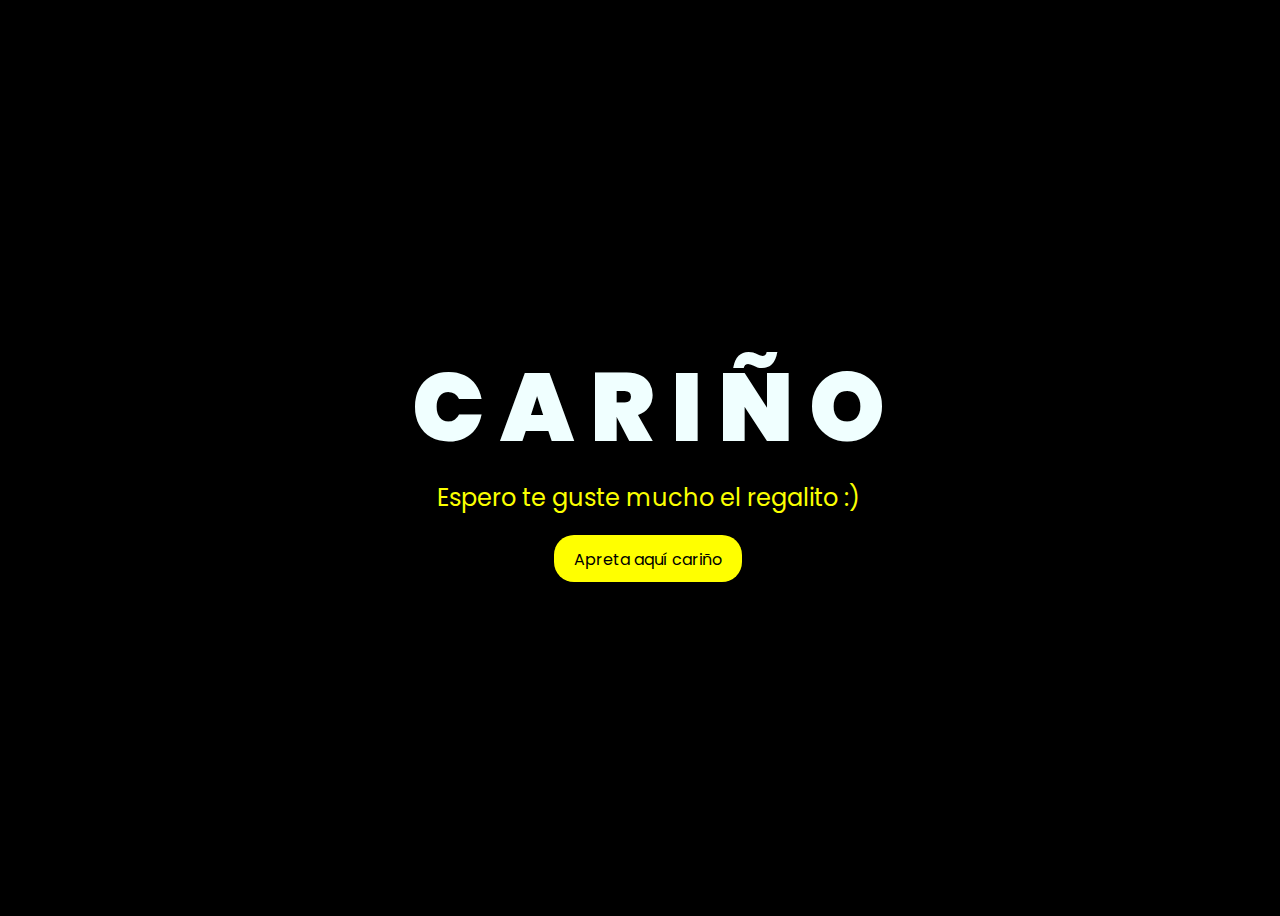
<file: index.html>
<!DOCTYPE html>
<html lang="en">
<head>
    <meta charset="UTF-8">
    <meta http-equiv="X-UA-Compatible" content="IE=edge">
    <meta name="viewport" content="width=device-width, initial-scale=1.0">
    <link rel="stylesheet" href="css/style.css">
    <link rel="icon" href="img/flowers.png" type="image/x-icon">
    <title>FLORES</title>
</head>
<body>
    <div class="greetings">

        <span>C</span>
        <span>A</span>
        <span>R</span>
        <span>I</span>
        <span>Ñ</span>
        <span>O</span>
    </div>
    <div class="greetings">
        <span></span>
        <span></span>
        <span></span>
        <span></span>
        <span></span>
        <span></span>
    </div>
    <div class="description">
        <span>Espero te guste mucho el regalito :) </span>
    </div>
    <div class="button">
        <button>
            <a href="index2.html">Apreta aquí cariño</a>
        </button>
        
    </div>
</body>
</html>
</file>
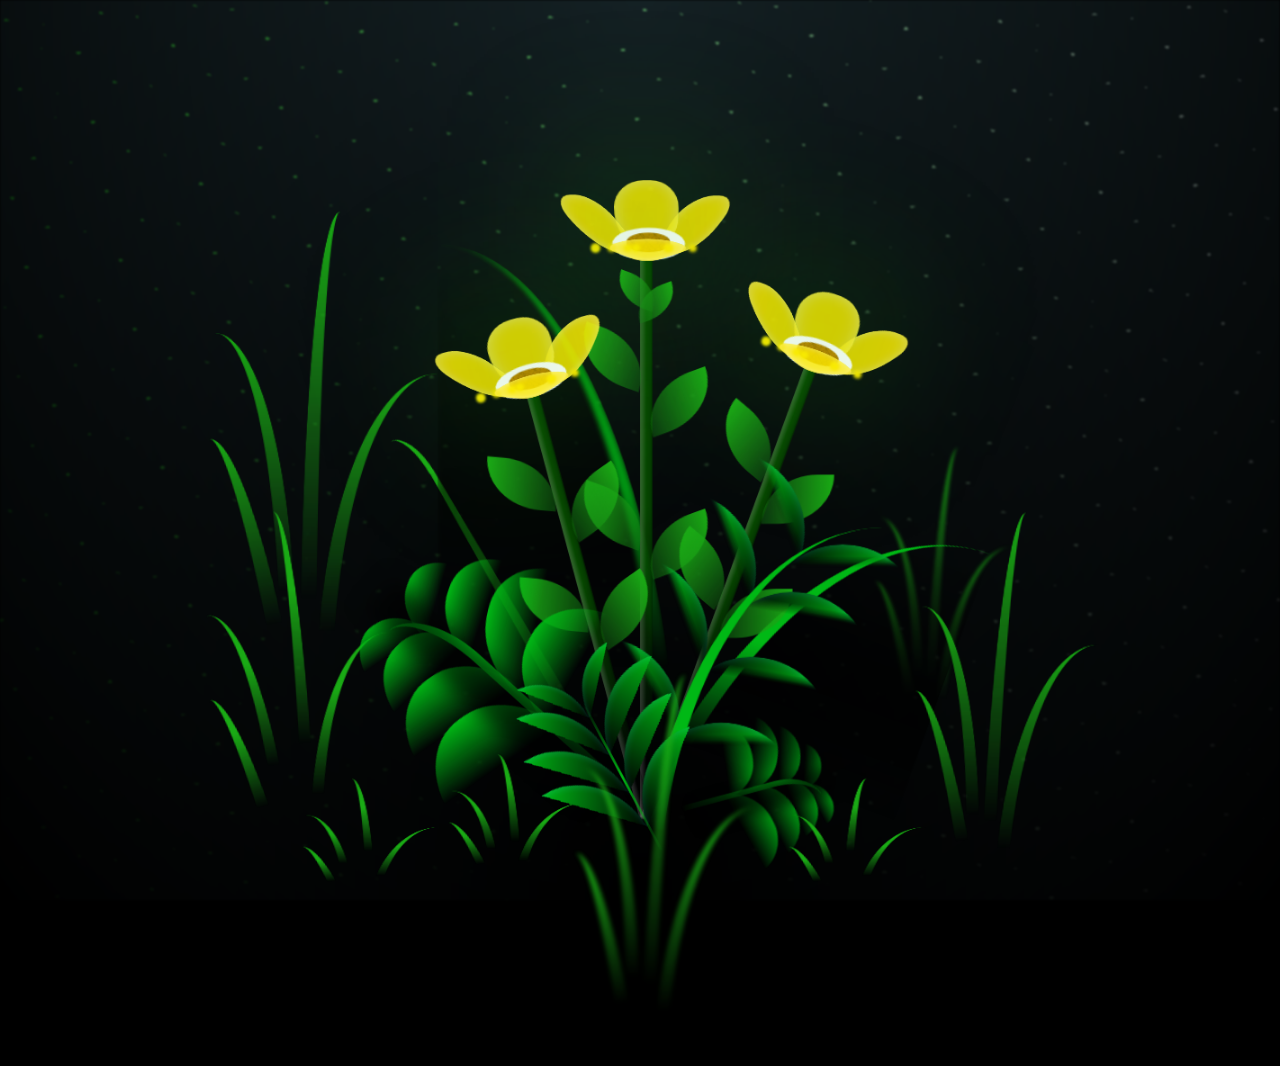
<file: FLORES.html>
<!DOCTYPE html>
<html lang="en">
<head>
    <meta charset="UTF-8">
    <meta http-equiv="X-UA-Compatible" content="IE=edge">
    <meta name="viewport" content="width=device-width, initial-scale=1.0">
    <link rel="stylesheet" href="css/main.css">
    <link rel="icon" href="img/flowers.png" type="image/x-icon">
    <title>FLORES</title>
</head>

<body class="container">

    <div class="night"></div>
    <div class="flowers">
      <div class="flower flower--1">
        <div class="flower__leafs flower__leafs--1">
          <div class="flower__leaf flower__leaf--1"></div>
          <div class="flower__leaf flower__leaf--2"></div>
          <div class="flower__leaf flower__leaf--3"></div>
          <div class="flower__leaf flower__leaf--4"></div>
          <div class="flower__white-circle"></div>
  
          <div class="flower__light flower__light--1"></div>
          <div class="flower__light flower__light--2"></div>
          <div class="flower__light flower__light--3"></div>
          <div class="flower__light flower__light--4"></div>
          <div class="flower__light flower__light--5"></div>
          <div class="flower__light flower__light--6"></div>
          <div class="flower__light flower__light--7"></div>
          <div class="flower__light flower__light--8"></div>
  
        </div>
        <div class="flower__line">
          <div class="flower__line__leaf flower__line__leaf--1"></div>
          <div class="flower__line__leaf flower__line__leaf--2"></div>
          <div class="flower__line__leaf flower__line__leaf--3"></div>
          <div class="flower__line__leaf flower__line__leaf--4"></div>
          <div class="flower__line__leaf flower__line__leaf--5"></div>
          <div class="flower__line__leaf flower__line__leaf--6"></div>
        </div>
      </div>
  
      <div class="flower flower--2">
        <div class="flower__leafs flower__leafs--2">
          <div class="flower__leaf flower__leaf--1"></div>
          <div class="flower__leaf flower__leaf--2"></div>
          <div class="flower__leaf flower__leaf--3"></div>
          <div class="flower__leaf flower__leaf--4"></div>
          <div class="flower__white-circle"></div>
  
          <div class="flower__light flower__light--1"></div>
          <div class="flower__light flower__light--2"></div>
          <div class="flower__light flower__light--3"></div>
          <div class="flower__light flower__light--4"></div>
          <div class="flower__light flower__light--5"></div>
          <div class="flower__light flower__light--6"></div>
          <div class="flower__light flower__light--7"></div>
          <div class="flower__light flower__light--8"></div>
  
        </div>
        <div class="flower__line">
          <div class="flower__line__leaf flower__line__leaf--1"></div>
          <div class="flower__line__leaf flower__line__leaf--2"></div>
          <div class="flower__line__leaf flower__line__leaf--3"></div>
          <div class="flower__line__leaf flower__line__leaf--4"></div>
        </div>
      </div>
  
      <div class="flower flower--3">
        <div class="flower__leafs flower__leafs--3">
          <div class="flower__leaf flower__leaf--1"></div>
          <div class="flower__leaf flower__leaf--2"></div>
          <div class="flower__leaf flower__leaf--3"></div>
          <div class="flower__leaf flower__leaf--4"></div>
          <div class="flower__white-circle"></div>
  
          <div class="flower__light flower__light--1"></div>
          <div class="flower__light flower__light--2"></div>
          <div class="flower__light flower__light--3"></div>
          <div class="flower__light flower__light--4"></div>
          <div class="flower__light flower__light--5"></div>
          <div class="flower__light flower__light--6"></div>
          <div class="flower__light flower__light--7"></div>
          <div class="flower__light flower__light--8"></div>
  
        </div>
        <div class="flower__line">
          <div class="flower__line__leaf flower__line__leaf--1"></div>
          <div class="flower__line__leaf flower__line__leaf--2"></div>
          <div class="flower__line__leaf flower__line__leaf--3"></div>
          <div class="flower__line__leaf flower__line__leaf--4"></div>
        </div>
      </div>
  
      <div class="grow-ans" style="--d:1.2s">
        <div class="flower__g-long">
          <div class="flower__g-long__top"></div>
          <div class="flower__g-long__bottom"></div>
        </div>
      </div>
  
      <div class="growing-grass">
        <div class="flower__grass flower__grass--1">
          <div class="flower__grass--top"></div>
          <div class="flower__grass--bottom"></div>
          <div class="flower__grass__leaf flower__grass__leaf--1"></div>
          <div class="flower__grass__leaf flower__grass__leaf--2"></div>
          <div class="flower__grass__leaf flower__grass__leaf--3"></div>
          <div class="flower__grass__leaf flower__grass__leaf--4"></div>
          <div class="flower__grass__leaf flower__grass__leaf--5"></div>
          <div class="flower__grass__leaf flower__grass__leaf--6"></div>
          <div class="flower__grass__leaf flower__grass__leaf--7"></div>
          <div class="flower__grass__leaf flower__grass__leaf--8"></div>
          <div class="flower__grass__overlay"></div>
        </div>
      </div>
  
      <div class="growing-grass">
        <div class="flower__grass flower__grass--2">
          <div class="flower__grass--top"></div>
          <div class="flower__grass--bottom"></div>
          <div class="flower__grass__leaf flower__grass__leaf--1"></div>
          <div class="flower__grass__leaf flower__grass__leaf--2"></div>
          <div class="flower__grass__leaf flower__grass__leaf--3"></div>
          <div class="flower__grass__leaf flower__grass__leaf--4"></div>
          <div class="flower__grass__leaf flower__grass__leaf--5"></div>
          <div class="flower__grass__leaf flower__grass__leaf--6"></div>
          <div class="flower__grass__leaf flower__grass__leaf--7"></div>
          <div class="flower__grass__leaf flower__grass__leaf--8"></div>
          <div class="flower__grass__overlay"></div>
        </div>
      </div>
  
      <div class="grow-ans" style="--d:2.4s">
        <div class="flower__g-right flower__g-right--1">
          <div class="leaf"></div>
        </div>
      </div>
  
      <div class="grow-ans" style="--d:2.8s">
        <div class="flower__g-right flower__g-right--2">
          <div class="leaf"></div>
        </div>
      </div>
  
      <div class="grow-ans" style="--d:2.8s">
        <div class="flower__g-front">
          <div class="flower__g-front__leaf-wrapper flower__g-front__leaf-wrapper--1">
            <div class="flower__g-front__leaf"></div>
          </div>
          <div class="flower__g-front__leaf-wrapper flower__g-front__leaf-wrapper--2">
            <div class="flower__g-front__leaf"></div>
          </div>
          <div class="flower__g-front__leaf-wrapper flower__g-front__leaf-wrapper--3">
            <div class="flower__g-front__leaf"></div>
          </div>
          <div class="flower__g-front__leaf-wrapper flower__g-front__leaf-wrapper--4">
            <div class="flower__g-front__leaf"></div>
          </div>
          <div class="flower__g-front__leaf-wrapper flower__g-front__leaf-wrapper--5">
            <div class="flower__g-front__leaf"></div>
          </div>
          <div class="flower__g-front__leaf-wrapper flower__g-front__leaf-wrapper--6">
            <div class="flower__g-front__leaf"></div>
          </div>
          <div class="flower__g-front__leaf-wrapper flower__g-front__leaf-wrapper--7">
            <div class="flower__g-front__leaf"></div>
          </div>
          <div class="flower__g-front__leaf-wrapper flower__g-front__leaf-wrapper--8">
            <div class="flower__g-front__leaf"></div>
          </div>
          <div class="flower__g-front__line"></div>
        </div>
      </div>
  
      <div class="grow-ans" style="--d:3.2s">
        <div class="flower__g-fr">
          <div class="leaf"></div>
          <div class="flower__g-fr__leaf flower__g-fr__leaf--1"></div>
          <div class="flower__g-fr__leaf flower__g-fr__leaf--2"></div>
          <div class="flower__g-fr__leaf flower__g-fr__leaf--3"></div>
          <div class="flower__g-fr__leaf flower__g-fr__leaf--4"></div>
          <div class="flower__g-fr__leaf flower__g-fr__leaf--5"></div>
          <div class="flower__g-fr__leaf flower__g-fr__leaf--6"></div>
          <div class="flower__g-fr__leaf flower__g-fr__leaf--7"></div>
          <div class="flower__g-fr__leaf flower__g-fr__leaf--8"></div>
        </div>
      </div>
  
      <div class="long-g long-g--0">
        <div class="grow-ans" style="--d:3s">
          <div class="leaf leaf--0"></div>
        </div>
        <div class="grow-ans" style="--d:2.2s">
          <div class="leaf leaf--1"></div>
        </div>
        <div class="grow-ans" style="--d:3.4s">
          <div class="leaf leaf--2"></div>
        </div>
        <div class="grow-ans" style="--d:3.6s">
          <div class="leaf leaf--3"></div>
        </div>
      </div>
  
      <div class="long-g long-g--1">
        <div class="grow-ans" style="--d:3.6s">
          <div class="leaf leaf--0"></div>
        </div>
        <div class="grow-ans" style="--d:3.8s">
          <div class="leaf leaf--1"></div>
        </div>
        <div class="grow-ans" style="--d:4s">
          <div class="leaf leaf--2"></div>
        </div>
        <div class="grow-ans" style="--d:4.2s">
          <div class="leaf leaf--3"></div>
        </div>
      </div>
  
      <div class="long-g long-g--2">
        <div class="grow-ans" style="--d:4s">
          <div class="leaf leaf--0"></div>
        </div>
        <div class="grow-ans" style="--d:4.2s">
          <div class="leaf leaf--1"></div>
        </div>
        <div class="grow-ans" style="--d:4.4s">
          <div class="leaf leaf--2"></div>
        </div>
        <div class="grow-ans" style="--d:4.6s">
          <div class="leaf leaf--3"></div>
        </div>
      </div>
  
      <div class="long-g long-g--3">
        <div class="grow-ans" style="--d:4s">
          <div class="leaf leaf--0"></div>
        </div>
        <div class="grow-ans" style="--d:4.2s">
          <div class="leaf leaf--1"></div>
        </div>
        <div class="grow-ans" style="--d:3s">
          <div class="leaf leaf--2"></div>
        </div>
        <div class="grow-ans" style="--d:3.6s">
          <div class="leaf leaf--3"></div>
        </div>
      </div>
  
      <div class="long-g long-g--4">
        <div class="grow-ans" style="--d:4s">
          <div class="leaf leaf--0"></div>
        </div>
        <div class="grow-ans" style="--d:4.2s">
          <div class="leaf leaf--1"></div>
        </div>
        <div class="grow-ans" style="--d:3s">
          <div class="leaf leaf--2"></div>
        </div>
        <div class="grow-ans" style="--d:3.6s">
          <div class="leaf leaf--3"></div>
        </div>
      </div>
  
      <div class="long-g long-g--5">
        <div class="grow-ans" style="--d:4s">
          <div class="leaf leaf--0"></div>
        </div>
        <div class="grow-ans" style="--d:4.2s">
          <div class="leaf leaf--1"></div>
        </div>
        <div class="grow-ans" style="--d:3s">
          <div class="leaf leaf--2"></div>
        </div>
        <div class="grow-ans" style="--d:3.6s">
          <div class="leaf leaf--3"></div>
        </div>
      </div>
  
      <div class="long-g long-g--6">
        <div class="grow-ans" style="--d:4.2s">
          <div class="leaf leaf--0"></div>
        </div>
        <div class="grow-ans" style="--d:4.4s">
          <div class="leaf leaf--1"></div>
        </div>
        <div class="grow-ans" style="--d:4.6s">
          <div class="leaf leaf--2"></div>
        </div>
        <div class="grow-ans" style="--d:4.8s">
          <div class="leaf leaf--3"></div>
        </div>
      </div>
  
      <div class="long-g long-g--7">
        <div class="grow-ans" style="--d:3s">
          <div class="leaf leaf--0"></div>
        </div>
        <div class="grow-ans" style="--d:3.2s">
          <div class="leaf leaf--1"></div>
        </div>
        <div class="grow-ans" style="--d:3.5s">
          <div class="leaf leaf--2"></div>
        </div>
        <div class="grow-ans" style="--d:3.6s">
          <div class="leaf leaf--3"></div>
        </div>
      </div>
    </div>
    <script src="main.js"></script>
  </body>
</html>
</file>
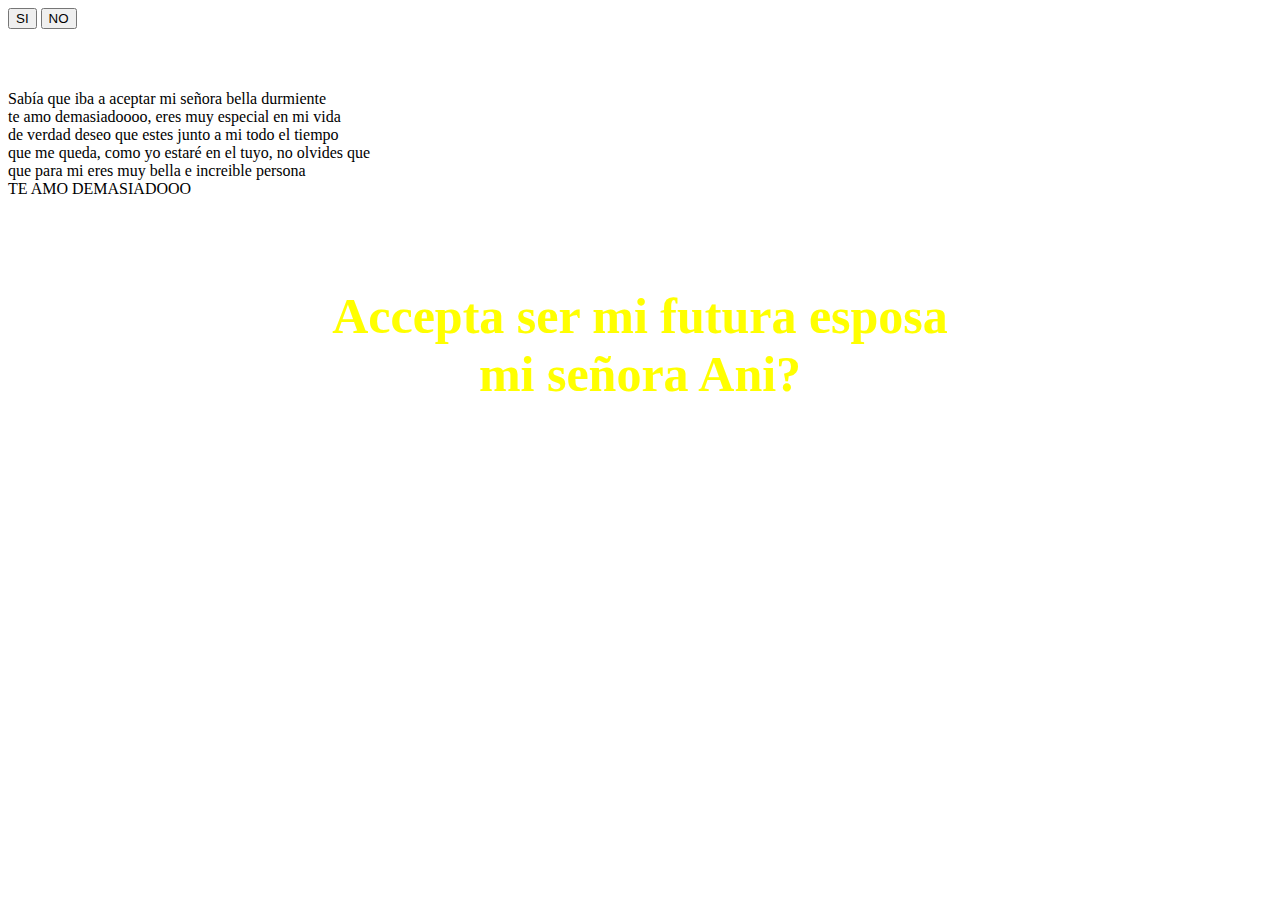
<file: html.html>
<!DOCTYPE html>
<html lang="en">
<head>
    <meta charset="UTF-8">
    <meta name="viewport" content="width=device-width, initial-scale=1.0">
    <title>La amo mucho mi bella durmiente</title>
    <link rel="stylesheet" href="css.css">
</head>
<body>
    <div id="form_si_no">
        <h2 id="text">Accepta ser mi futura esposa mi señora Ani?</h2>
        <button id="button_si" class="botones">SI</button>
        <button id="button_no" class="botones">NO</button>
        <h4 style="color: white;">Posdata: El señor Favio la ama muuuuucho</h4>
    </div>
    <p id="dedicatoria">
        Sabía que iba a aceptar mi señora bella durmiente <br>
        te amo demasiadoooo, eres muy especial en mi vida <br>
        de verdad deseo que estes junto a mi todo el tiempo <br>
        que me queda, como yo estaré en el tuyo, no olvides que <br>
        que para mi eres muy bella e increible persona <br>
        TE AMO DEMASIADOOO
    </p>
</body>
<script src="js.js"></script>
</html>
</file>
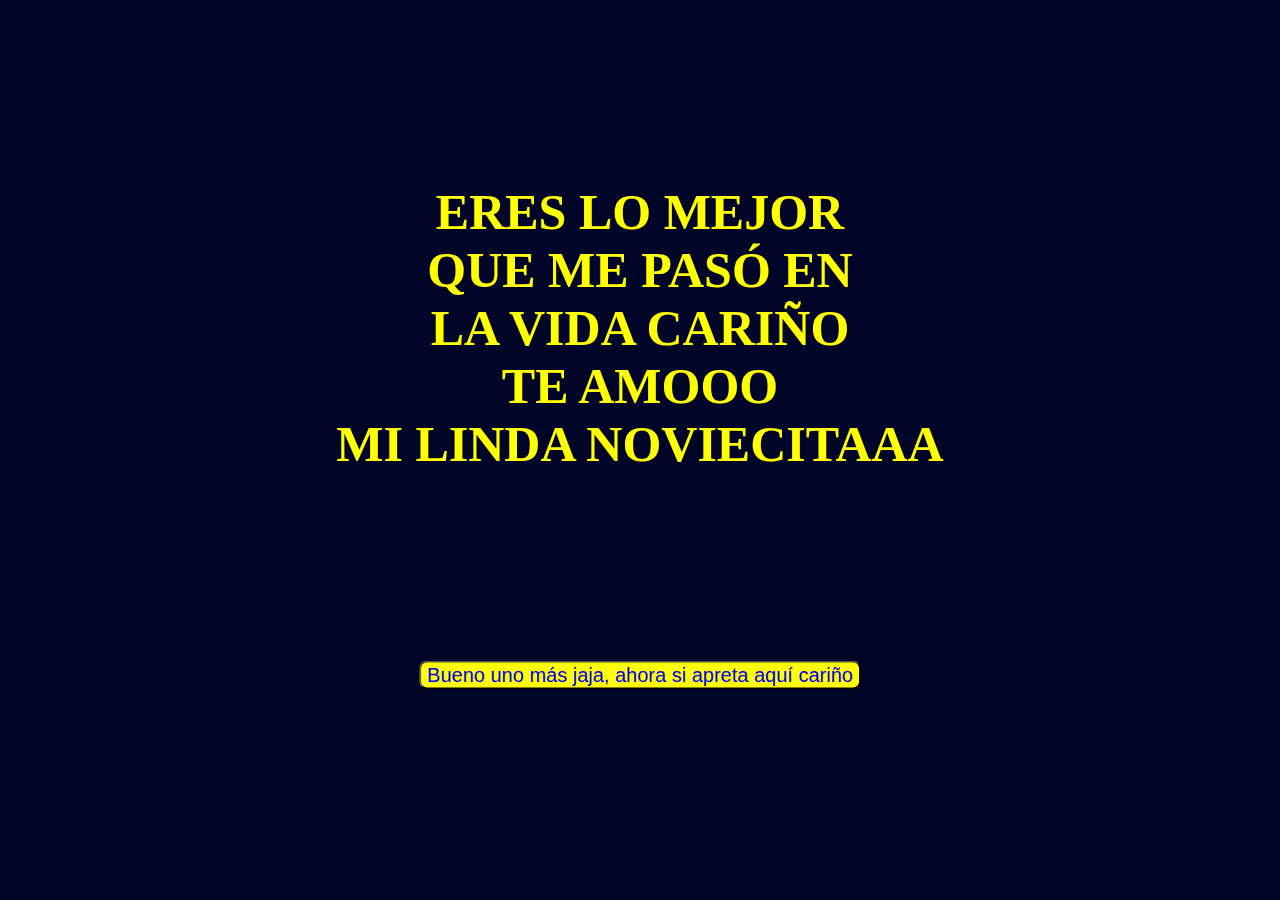
<file: index2.html>
<!DOCTYPE html>
<html lang="en">
<head>
    <meta charset="UTF-8">
    <meta name="viewport" content="width=device-width, initial-scale=1.0">
    <title>Document</title>
    <link rel="stylesheet" href="css.css">
</head>
<body id="demi">
    <h2 id="text">ERES LO MEJOR <br> QUE ME PASÓ EN <br> LA VIDA CARIÑO <br>TE AMOOO <br> MI LINDA NOVIECITAAA</h2>
    <button id="boton">
        <a id="a2" href="FLORES.html">Bueno uno más jaja, ahora si apreta aquí cariño</a>
    </button>
</body>
</html>
</file>
<file: css/style.css>
@import url('https://fonts.googleapis.com/css2?family=Poppins:ital,wght@0,500;1,900&display=swap');
*{
    font-family: 'Poppins',cursive;
}
body{
    color: azure;
    width: 100%;
    height: 100vh;
    display: flex;
    flex-direction: column;
    align-items: center;
    justify-content: center;
    background-color: black;
}
.greetings{
    font-size: 6rem;
    font-weight: 900;
}
.greetings > span{
    animation: glow 2.5s ease-in-out infinite;
}
@keyframes glow{
    0%, 100%{
        color: #fff;
        text-shadow: 0 0 12px #fbff00, 0 0 50px #fbff00, 0 0 100px #fbff00;
    }
    10%, 90%{
        color: #696565;
        text-shadow: none;
    }
}
.greetings > span:nth-child(2){
    animation-delay: .2s ;
}
.greetings > span:nth-child(3){
    animation-delay: .4s ;
}
.greetings > span:nth-child(4){
    animation-delay: .6s;
}
.greetings > span:nth-child(5){
    animation-delay: .8s;
}

.description{
    font-size: 1.5rem;
    margin-bottom: 20px;
}

.button a{
    text-decoration: none;
    font-size: 1rem;
    color: #111;
}

@media screen and (max-width:574px){
    .greetings{
        display: block;
        font-size: 3rem;
        font-weight: 500;
        text-align: center;
    }
    .description{
        font-size: 1rem;
    }
    
    .button a{
        font-size: .5rem;
    }
}

.description{
    color: #fbff00;
}

/* Estilo para el botón */
.button button {
    background-color: yellow; /* Fondo amarillo */
    border: none; /* Sin bordes */
    padding: 10px 20px; /* Ajusta el relleno según tu preferencia */
    font-size: 18px; /* Tamaño de fuente */
    cursor: pointer;
    position: relative; /* Necesario para el resplandor */
    border-radius: 20px; /* Esquinas redondeadas */
    transition: background-color 0.3s ease-in-out; /* Transición suave para el color de fondo */
  }
  
  /* Estilo para el enlace dentro del botón */
  .button button a {
    text-decoration: none; /* Elimina el subrayado del enlace */
    color: inherit; /* Hereda el color del texto del botón */
  }
  
  /* Efecto de resplandor al pasar el cursor sobre el botón */
  .button button:hover {
    background-color: orange; /* Cambia el color de fondo al pasar el mouse a naranja */
    box-shadow: 0 0 10px yellow, 0 0 20px yellow, 0 0 30px yellow; /* Efecto de resplandor amarillo */
  }
</file>
<file: css/main.css>
*,
*::after,
*::before {
  padding: 0;
  margin: 0;
  box-sizing: border-box;
}

:root {
  --dark-color: #000;
}

body {
  display: flex;
  align-items: flex-end;
  justify-content: center;
  min-height: 100vh;
  background-color: var(--dark-color);
  overflow: hidden;
  perspective: 1000px;
}

.night {
  position: fixed;
  left: 50%;
  top: 0;
  transform: translateX(-50%);
  width: 100%;
  height: 100%;
  filter: blur(0.1vmin);
  background-image: radial-gradient(ellipse at top, transparent 0%, var(--dark-color)), 
  radial-gradient(ellipse at bottom, var(--dark-color), rgba(145, 233, 255, 0.2)), 
  repeating-linear-gradient(220deg, rgb(0, 0, 0) 0px, rgb(0, 0, 0) 19px, transparent 19px, 
  transparent 22px), repeating-linear-gradient(189deg, rgb(0, 0, 0) 0px, rgb(0, 0, 0) 19px, 
  transparent 19px, transparent 22px), repeating-linear-gradient(148deg, rgb(0, 0, 0) 0px, 
  rgb(0, 0, 0) 19px, transparent 19px, transparent 22px), linear-gradient(90deg, rgb(21, 255, 0), 
  rgb(240, 240, 240));
}

.flowers {
  position: relative;
  transform: scale(0.9);
}

.flower {
  position: absolute;
  bottom: 10vmin;
  transform-origin: bottom center;
  z-index: 10;
  --fl-speed: 0.8s;
}
.flower--1 {
  -webkit-animation: moving-flower-1 4s linear infinite;
          animation: moving-flower-1 4s linear infinite;
}
.flower--1 .flower__line {
  height: 70vmin;
  -webkit-animation-delay: 0.3s;
          animation-delay: 0.3s;
}
.flower--1 .flower__line__leaf--1 {
  -webkit-animation: blooming-leaf-right var(--fl-speed) 1.6s backwards;
          animation: blooming-leaf-right var(--fl-speed) 1.6s backwards;
}
.flower--1 .flower__line__leaf--2 {
  -webkit-animation: blooming-leaf-right var(--fl-speed) 1.4s backwards;
          animation: blooming-leaf-right var(--fl-speed) 1.4s backwards;
}
.flower--1 .flower__line__leaf--3 {
  -webkit-animation: blooming-leaf-left var(--fl-speed) 1.2s backwards;
          animation: blooming-leaf-left var(--fl-speed) 1.2s backwards;
}
.flower--1 .flower__line__leaf--4 {
  -webkit-animation: blooming-leaf-left var(--fl-speed) 1s backwards;
          animation: blooming-leaf-left var(--fl-speed) 1s backwards;
}
.flower--1 .flower__line__leaf--5 {
  -webkit-animation: blooming-leaf-right var(--fl-speed) 1.8s backwards;
          animation: blooming-leaf-right var(--fl-speed) 1.8s backwards;
}
.flower--1 .flower__line__leaf--6 {
  -webkit-animation: blooming-leaf-left var(--fl-speed) 2s backwards;
          animation: blooming-leaf-left var(--fl-speed) 2s backwards;
}
.flower--2 {
  left: 50%;
  transform: rotate(20deg);
  -webkit-animation: moving-flower-2 4s linear infinite;
          animation: moving-flower-2 4s linear infinite;
}
.flower--2 .flower__line {
  height: 60vmin;
  -webkit-animation-delay: 0.6s;
          animation-delay: 0.6s;
}
.flower--2 .flower__line__leaf--1 {
  -webkit-animation: blooming-leaf-right var(--fl-speed) 1.9s backwards;
          animation: blooming-leaf-right var(--fl-speed) 1.9s backwards;
}
.flower--2 .flower__line__leaf--2 {
  -webkit-animation: blooming-leaf-right var(--fl-speed) 1.7s backwards;
          animation: blooming-leaf-right var(--fl-speed) 1.7s backwards;
}
.flower--2 .flower__line__leaf--3 {
  -webkit-animation: blooming-leaf-left var(--fl-speed) 1.5s backwards;
          animation: blooming-leaf-left var(--fl-speed) 1.5s backwards;
}
.flower--2 .flower__line__leaf--4 {
  -webkit-animation: blooming-leaf-left var(--fl-speed) 1.3s backwards;
          animation: blooming-leaf-left var(--fl-speed) 1.3s backwards;
}
.flower--3 {
  left: 50%;
  transform: rotate(-15deg);
  -webkit-animation: moving-flower-3 4s linear infinite;
          animation: moving-flower-3 4s linear infinite;
}
.flower--3 .flower__line {
  -webkit-animation-delay: 0.9s;
          animation-delay: 0.9s;
}
.flower--3 .flower__line__leaf--1 {
  -webkit-animation: blooming-leaf-right var(--fl-speed) 2.5s backwards;
          animation: blooming-leaf-right var(--fl-speed) 2.5s backwards;
}
.flower--3 .flower__line__leaf--2 {
  -webkit-animation: blooming-leaf-right var(--fl-speed) 2.3s backwards;
          animation: blooming-leaf-right var(--fl-speed) 2.3s backwards;
}
.flower--3 .flower__line__leaf--3 {
  -webkit-animation: blooming-leaf-left var(--fl-speed) 2.1s backwards;
          animation: blooming-leaf-left var(--fl-speed) 2.1s backwards;
}
.flower--3 .flower__line__leaf--4 {
  -webkit-animation: blooming-leaf-left var(--fl-speed) 1.9s backwards;
          animation: blooming-leaf-left var(--fl-speed) 1.9s backwards;
}
.flower__leafs {
  position: relative;
  -webkit-animation: blooming-flower 2s backwards;
          animation: blooming-flower 2s backwards;
}
.flower__leafs--1 {
  -webkit-animation-delay: 1.1s;
          animation-delay: 1.1s;
}
.flower__leafs--2 {
  -webkit-animation-delay: 1.4s;
          animation-delay: 1.4s;
}
.flower__leafs--3 {
  -webkit-animation-delay: 1.7s;
          animation-delay: 1.7s;
}
.flower__leafs::after {
  content: "";
  position: absolute;
  left: 0;
  top: 0;
  transform: translate(-50%, -100%);
  width: 8vmin;
  height: 8vmin;
  background-color: #1aaa15;
  filter: blur(10vmin);
}
.flower__leaf {
  position: absolute;
  bottom: 0;
  left: 50%;
  width: 8vmin;
  height: 11vmin;
  border-radius: 51% 49% 47% 53%/44% 45% 55% 69%;
  background-color: #1aaa15;
  background-image: linear-gradient(to top, #fce700, #fce700);
  transform-origin: bottom center;
  opacity: 0.9;
  box-shadow: inset 0 0 2vmin rgba(255, 255, 255, 0.5);
}
.flower__leaf--1 {
  transform: translate(-10%, 1%) rotateY(40deg) rotateX(-50deg);
}
.flower__leaf--2 {
  transform: translate(-50%, -4%) rotateX(40deg);
}
.flower__leaf--3 {
  transform: translate(-90%, 0%) rotateY(45deg) rotateX(50deg);
}
.flower__leaf--4 {
  width: 8vmin;
  height: 8vmin;
  transform-origin: bottom left;
  border-radius: 4vmin 10vmin 4vmin 4vmin;
  transform: translate(0%, 18%) rotateX(70deg) rotate(-43deg);
  background-image: linear-gradient(to top, #fce700, #fce700);
  z-index: 1;
  opacity: 0.8;
}
.flower__white-circle {
  position: absolute;
  left: -3.5vmin;
  top: -3vmin;
  width: 9vmin;
  height: 4vmin;
  border-radius: 50%;
  background-color: #ffffff;
}
.flower__white-circle::after {
  content: "";
  position: absolute;
  left: 50%;
  top: 45%;
  transform: translate(-50%, -50%);
  width: 60%;
  height: 60%;
  border-radius: inherit;
  background-image: repeating-linear-gradient(135deg, rgba(0, 0, 0, 0.03) 0px, 
  rgba(0, 0, 0, 0.03) 1px, transparent 1px, transparent 12px), repeating-linear-gradient(45deg, 
  rgba(0, 0, 0, 0.03) 0px, rgba(0, 0, 0, 0.03) 1px, transparent 1px, transparent 12px), 
  repeating-linear-gradient(67.5deg, rgba(0, 0, 0, 0.03) 0px, rgba(0, 0, 0, 0.03) 1px, 
  transparent 1px, transparent 12px), repeating-linear-gradient(135deg, rgba(0, 0, 0, 0.03) 0px, 
  rgba(0, 0, 0, 0.03) 1px, transparent 1px, transparent 12px), repeating-linear-gradient(45deg, 
  rgba(0, 0, 0, 0.03) 0px, rgba(0, 0, 0, 0.03) 1px, transparent 1px, transparent 12px), 
  repeating-linear-gradient(112.5deg, rgba(0, 0, 0, 0.03) 0px, rgba(0, 0, 0, 0.03) 1px, 
  transparent 1px, transparent 12px), repeating-linear-gradient(112.5deg, rgba(0, 0, 0, 0.03) 0px, 
  rgba(0, 0, 0, 0.03) 1px, transparent 1px, transparent 12px), repeating-linear-gradient(45deg, 
  rgba(0, 0, 0, 0.03) 0px, rgba(0, 0, 0, 0.03) 1px, transparent 1px, transparent 12px), 
  repeating-linear-gradient(22.5deg, rgba(0, 0, 0, 0.03) 0px, rgba(0, 0, 0, 0.03) 1px, 
  transparent 1px, transparent 12px), repeating-linear-gradient(45deg, rgba(0, 0, 0, 0.03) 0px, 
  rgba(0, 0, 0, 0.03) 1px, transparent 1px, transparent 12px), repeating-linear-gradient(22.5deg, 
  rgba(0, 0, 0, 0.03) 0px, rgba(0, 0, 0, 0.03) 1px, transparent 1px, transparent 12px), 
  repeating-linear-gradient(135deg, rgba(0, 0, 0, 0.03) 0px, rgba(0, 0, 0, 0.03) 1px, 
  transparent 1px, transparent 12px), repeating-linear-gradient(157.5deg, rgba(0, 0, 0, 0.03) 0px, 
  rgba(0, 0, 0, 0.03) 1px, transparent 1px, transparent 12px), repeating-linear-gradient(67.5deg, 
  rgba(0, 0, 0, 0.03) 0px, rgba(0, 0, 0, 0.03) 1px, transparent 1px, transparent 12px), 
  repeating-linear-gradient(67.5deg, rgba(0, 0, 0, 0.03) 0px, rgba(0, 0, 0, 0.03) 1px, 
  transparent 1px, transparent 12px), linear-gradient(90deg, rgb(190, 133, 0), rgb(190, 133, 0));
}
.flower__line {
  height: 55vmin;
  width: 1.5vmin;
  background-image: linear-gradient(to left, rgba(0, 0, 0, 0.2), transparent, 
  rgba(255, 255, 255, 0.2)), linear-gradient(to top, transparent 10%, #064600, #064600);
  box-shadow: inset 0 0 2px rgba(0, 0, 0, 0.5);
  -webkit-animation: grow-flower-tree 4s backwards;
          animation: grow-flower-tree 4s backwards;
}
.flower__line__leaf {
  --w: 7vmin;
  --h: calc(var(--w) + 2vmin);
  position: absolute;
  top: 20%;
  left: 90%;
  width: var(--w);
  height: var(--h);
  border-top-right-radius: var(--h);
  border-bottom-left-radius: var(--h);
  background-image: linear-gradient(to top, rgba(20, 122, 20, 0.4), #1aaa15);
}
.flower__line__leaf--1 {
  transform: rotate(70deg) rotateY(30deg);
}
.flower__line__leaf--2 {
  top: 45%;
  transform: rotate(70deg) rotateY(30deg);
}
.flower__line__leaf--3, .flower__line__leaf--4, .flower__line__leaf--6 {
  border-top-right-radius: 0;
  border-bottom-left-radius: 0;
  border-top-left-radius: var(--h);
  border-bottom-right-radius: var(--h);
  left: -460%;
  top: 12%;
  transform: rotate(-70deg) rotateY(30deg);
}
.flower__line__leaf--4 {
  top: 40%;
}
.flower__line__leaf--5 {
  top: 0;
  transform-origin: left;
  transform: rotate(70deg) rotateY(30deg) scale(0.6);
}
.flower__line__leaf--6 {
  top: -2%;
  left: -450%;
  transform-origin: right;
  transform: rotate(-70deg) rotateY(30deg) scale(0.6);
}
.flower__light {
  position: absolute;
  bottom: 0vmin;
  width: 1vmin;
  height: 1vmin;
  background-color: rgb(255, 251, 0);
  border-radius: 50%;
  filter: blur(0.2vmin);
  -webkit-animation: light-ans 4s linear infinite backwards;
          animation: light-ans 4s linear infinite backwards;
}
.flower__light:nth-child(odd) {
  background-color: #fce700;
}
.flower__light--1 {
  left: -2vmin;
  -webkit-animation-delay: 1s;
          animation-delay: 1s;
}
.flower__light--2 {
  left: 3vmin;
  -webkit-animation-delay: 0.5s;
          animation-delay: 0.5s;
}
.flower__light--3 {
  left: -6vmin;
  -webkit-animation-delay: 0.3s;
          animation-delay: 0.3s;
}
.flower__light--4 {
  left: 6vmin;
  -webkit-animation-delay: 0.9s;
          animation-delay: 0.9s;
}
.flower__light--5 {
  left: -1vmin;
  -webkit-animation-delay: 1.5s;
          animation-delay: 1.5s;
}
.flower__light--6 {
  left: -4vmin;
  -webkit-animation-delay: 3s;
          animation-delay: 3s;
}
.flower__light--7 {
  left: 3vmin;
  -webkit-animation-delay: 2s;
          animation-delay: 2s;
}
.flower__light--8 {
  left: -6vmin;
  -webkit-animation-delay: 3.5s;
          animation-delay: 3.5s;
}
.flower__grass {
  --c: #00b815;
  --line-w: 1.5vmin;
  position: absolute;
  bottom: 12vmin;
  left: -7vmin;
  display: flex;
  flex-direction: column;
  align-items: flex-end;
  z-index: 20;
  transform-origin: bottom center;
  transform: rotate(-48deg) rotateY(40deg);
}
.flower__grass--1 {
  -webkit-animation: moving-grass 2s linear infinite;
          animation: moving-grass 2s linear infinite;
}
.flower__grass--2 {
  left: 2vmin;
  bottom: 10vmin;
  transform: scale(0.5) rotate(75deg) rotateX(10deg) rotateY(-200deg);
  opacity: 0.8;
  z-index: 0;
  -webkit-animation: moving-grass--2 1.5s linear infinite;
          animation: moving-grass--2 1.5s linear infinite;
}
.flower__grass--top {
  width: 7vmin;
  height: 10vmin;
  border-top-right-radius: 100%;
  border-right: var(--line-w) solid var(--c);
  transform-origin: bottom center;
  transform: rotate(-2deg);
}
.flower__grass--bottom {
  margin-top: -2px;
  width: var(--line-w);
  height: 25vmin;
  background-image: linear-gradient(to top, transparent, var(--c));
}
.flower__grass__leaf {
  --size: 10vmin;
  position: absolute;
  width: calc(var(--size) * 2.1);
  height: var(--size);
  border-top-left-radius: var(--size);
  border-top-right-radius: var(--size);
  background-image: linear-gradient(to top, transparent, transparent 30%, var(--c));
  z-index: 100;
}
.flower__grass__leaf--1 {
  top: -6%;
  left: 30%;
  --size: 6vmin;
  transform: rotate(-20deg);
  -webkit-animation: growing-grass-ans--1 2s 2.6s backwards;
          animation: growing-grass-ans--1 2s 2.6s backwards;
}
@-webkit-keyframes growing-grass-ans--1 {
  0% {
    transform-origin: bottom left;
    transform: rotate(-20deg) scale(0);
  }
}
@keyframes growing-grass-ans--1 {
  0% {
    transform-origin: bottom left;
    transform: rotate(-20deg) scale(0);
  }
}
.flower__grass__leaf--2 {
  top: -5%;
  left: -110%;
  --size: 6vmin;
  transform: rotate(10deg);
  -webkit-animation: growing-grass-ans--2 2s 2.4s linear backwards;
          animation: growing-grass-ans--2 2s 2.4s linear backwards;
}
@-webkit-keyframes growing-grass-ans--2 {
  0% {
    transform-origin: bottom right;
    transform: rotate(10deg) scale(0);
  }
}
@keyframes growing-grass-ans--2 {
  0% {
    transform-origin: bottom right;
    transform: rotate(10deg) scale(0);
  }
}
.flower__grass__leaf--3 {
  top: 5%;
  left: 60%;
  --size: 8vmin;
  transform: rotate(-18deg) rotateX(-20deg);
  -webkit-animation: growing-grass-ans--3 2s 2.2s linear backwards;
          animation: growing-grass-ans--3 2s 2.2s linear backwards;
}
@-webkit-keyframes growing-grass-ans--3 {
  0% {
    transform-origin: bottom left;
    transform: rotate(-18deg) rotateX(-20deg) scale(0);
  }
}
@keyframes growing-grass-ans--3 {
  0% {
    transform-origin: bottom left;
    transform: rotate(-18deg) rotateX(-20deg) scale(0);
  }
}
.flower__grass__leaf--4 {
  top: 6%;
  left: -135%;
  --size: 8vmin;
  transform: rotate(2deg);
  -webkit-animation: growing-grass-ans--4 2s 2s linear backwards;
          animation: growing-grass-ans--4 2s 2s linear backwards;
}
@-webkit-keyframes growing-grass-ans--4 {
  0% {
    transform-origin: bottom right;
    transform: rotate(2deg) scale(0);
  }
}
@keyframes growing-grass-ans--4 {
  0% {
    transform-origin: bottom right;
    transform: rotate(2deg) scale(0);
  }
}
.flower__grass__leaf--5 {
  top: 20%;
  left: 60%;
  --size: 10vmin;
  transform: rotate(-24deg) rotateX(-20deg);
  -webkit-animation: growing-grass-ans--5 2s 1.8s linear backwards;
          animation: growing-grass-ans--5 2s 1.8s linear backwards;
}
@-webkit-keyframes growing-grass-ans--5 {
  0% {
    transform-origin: bottom left;
    transform: rotate(-24deg) rotateX(-20deg) scale(0);
  }
}
@keyframes growing-grass-ans--5 {
  0% {
    transform-origin: bottom left;
    transform: rotate(-24deg) rotateX(-20deg) scale(0);
  }
}
.flower__grass__leaf--6 {
  top: 22%;
  left: -180%;
  --size: 10vmin;
  transform: rotate(10deg);
  -webkit-animation: growing-grass-ans--6 2s 1.6s linear backwards;
          animation: growing-grass-ans--6 2s 1.6s linear backwards;
}
@-webkit-keyframes growing-grass-ans--6 {
  0% {
    transform-origin: bottom right;
    transform: rotate(10deg) scale(0);
  }
}
@keyframes growing-grass-ans--6 {
  0% {
    transform-origin: bottom right;
    transform: rotate(10deg) scale(0);
  }
}
.flower__grass__leaf--7 {
  top: 39%;
  left: 70%;
  --size: 10vmin;
  transform: rotate(-10deg);
  -webkit-animation: growing-grass-ans--7 2s 1.4s linear backwards;
          animation: growing-grass-ans--7 2s 1.4s linear backwards;
}
@-webkit-keyframes growing-grass-ans--7 {
  0% {
    transform-origin: bottom left;
    transform: rotate(-10deg) scale(0);
  }
}
@keyframes growing-grass-ans--7 {
  0% {
    transform-origin: bottom left;
    transform: rotate(-10deg) scale(0);
  }
}
.flower__grass__leaf--8 {
  top: 40%;
  left: -215%;
  --size: 11vmin;
  transform: rotate(10deg);
  -webkit-animation: growing-grass-ans--8 2s 1.2s linear backwards;
          animation: growing-grass-ans--8 2s 1.2s linear backwards;
}
@-webkit-keyframes growing-grass-ans--8 {
  0% {
    transform-origin: bottom right;
    transform: rotate(10deg) scale(0);
  }
}
@keyframes growing-grass-ans--8 {
  0% {
    transform-origin: bottom right;
    transform: rotate(10deg) scale(0);
  }
}
.flower__grass__overlay {
  position: absolute;
  top: -10%;
  right: 0%;
  width: 100%;
  height: 100%;
  background-color: rgba(0, 0, 0, 0.6);
  filter: blur(1.5vmin);
  z-index: 100;
}
.flower__g-long {
  --w: 2vmin;
  --h: 6vmin;
  --c: #1aaa15;
  position: absolute;
  bottom: 10vmin;
  left: -3vmin;
  transform-origin: bottom center;
  transform: rotate(-30deg) rotateY(-20deg);
  display: flex;
  flex-direction: column;
  align-items: flex-end;
  -webkit-animation: flower-g-long-ans 3s linear infinite;
          animation: flower-g-long-ans 3s linear infinite;
}
@-webkit-keyframes flower-g-long-ans {
  0%, 100% {
    transform: rotate(-30deg) rotateY(-20deg);
  }
  50% {
    transform: rotate(-32deg) rotateY(-20deg);
  }
}
@keyframes flower-g-long-ans {
  0%, 100% {
    transform: rotate(-30deg) rotateY(-20deg);
  }
  50% {
    transform: rotate(-32deg) rotateY(-20deg);
  }
}
.flower__g-long__top {
  top: calc(var(--h) * -1);
  width: calc(var(--w) + 1vmin);
  height: var(--h);
  border-top-right-radius: 100%;
  border-right: 0.7vmin solid var(--c);
  transform: translate(-0.7vmin, 1vmin);
}
.flower__g-long__bottom {
  width: var(--w);
  height: 50vmin;
  transform-origin: bottom center;
  background-image: linear-gradient(to top, transparent 30%, var(--c));
  box-shadow: inset 0 0 2px rgba(0, 0, 0, 0.5);
  -webkit-clip-path: polygon(35% 0, 65% 1%, 100% 100%, 0% 100%);
          clip-path: polygon(35% 0, 65% 1%, 100% 100%, 0% 100%);
}
.flower__g-right {
  position: absolute;
  bottom: 6vmin;
  left: -2vmin;
  transform-origin: bottom left;
  transform: rotate(20deg);
}
.flower__g-right .leaf {
  width: 30vmin;
  height: 50vmin;
  border-top-left-radius: 100%;
  border-left: 2vmin solid #00b815;
  background-image: linear-gradient(to bottom, transparent, var(--dark-color) 60%);
  -webkit-mask-image: linear-gradient(to top, transparent 30%, #00b815 60%);
}
.flower__g-right--1 {
  -webkit-animation: flower-g-right-ans 2.5s linear infinite;
          animation: flower-g-right-ans 2.5s linear infinite;
}
.flower__g-right--2 {
  left: 5vmin;
  transform: rotateY(-180deg);
  -webkit-animation: flower-g-right-ans--2 3s linear infinite;
          animation: flower-g-right-ans--2 3s linear infinite;
}
.flower__g-right--2 .leaf {
  height: 75vmin;
  filter: blur(0.3vmin);
  opacity: 0.8;
}
@-webkit-keyframes flower-g-right-ans {
  0%, 100% {
    transform: rotate(20deg);
  }
  50% {
    transform: rotate(24deg) rotateX(-20deg);
  }
}
@keyframes flower-g-right-ans {
  0%, 100% {
    transform: rotate(20deg);
  }
  50% {
    transform: rotate(24deg) rotateX(-20deg);
  }
}
@-webkit-keyframes flower-g-right-ans--2 {
  0%, 100% {
    transform: rotateY(-180deg) rotate(0deg) rotateX(-20deg);
  }
  50% {
    transform: rotateY(-180deg) rotate(6deg) rotateX(-20deg);
  }
}
@keyframes flower-g-right-ans--2 {
  0%, 100% {
    transform: rotateY(-180deg) rotate(0deg) rotateX(-20deg);
  }
  50% {
    transform: rotateY(-180deg) rotate(6deg) rotateX(-20deg);
  }
}
.flower__g-front {
  position: absolute;
  bottom: 6vmin;
  left: 2.5vmin;
  z-index: 100;
  transform-origin: bottom center;
  transform: rotate(-28deg) rotateY(30deg) scale(1.04);
  -webkit-animation: flower__g-front-ans 2s linear infinite;
          animation: flower__g-front-ans 2s linear infinite;
}
@-webkit-keyframes flower__g-front-ans {
  0%, 100% {
    transform: rotate(-28deg) rotateY(30deg) scale(1.04);
  }
  50% {
    transform: rotate(-35deg) rotateY(40deg) scale(1.04);
  }
}
@keyframes flower__g-front-ans {
  0%, 100% {
    transform: rotate(-28deg) rotateY(30deg) scale(1.04);
  }
  50% {
    transform: rotate(-35deg) rotateY(40deg) scale(1.04);
  }
}
.flower__g-front__line {
  width: 0.3vmin;
  height: 20vmin;
  background-image: linear-gradient(to top, transparent, #00b815, transparent 100%);
  position: relative;
}
.flower__g-front__leaf-wrapper {
  position: absolute;
  top: 0;
  left: 0;
  transform-origin: bottom left;
  transform: rotate(10deg);
}
.flower__g-front__leaf-wrapper:nth-child(even) {
  left: 0vmin;
  transform: rotateY(-180deg) rotate(5deg);
  -webkit-animation: flower__g-front__leaf-left-ans 1s ease-in backwards;
          animation: flower__g-front__leaf-left-ans 1s ease-in backwards;
}
.flower__g-front__leaf-wrapper:nth-child(odd) {
  -webkit-animation: flower__g-front__leaf-ans 1s ease-in backwards;
          animation: flower__g-front__leaf-ans 1s ease-in backwards;
}
.flower__g-front__leaf-wrapper--1 {
  top: -8vmin;
  transform: scale(0.7);
  -webkit-animation: flower__g-front__leaf-ans 1s 5.5s ease-in backwards !important;
          animation: flower__g-front__leaf-ans 1s 5.5s ease-in backwards !important;
}
.flower__g-front__leaf-wrapper--2 {
  top: -8vmin;
  transform: rotateY(-180deg) scale(0.7) !important;
  -webkit-animation: flower__g-front__leaf-left-ans-2 1s 4.6s ease-in backwards !important;
          animation: flower__g-front__leaf-left-ans-2 1s 4.6s ease-in backwards !important;
}
.flower__g-front__leaf-wrapper--3 {
  top: -3vmin;
  -webkit-animation: flower__g-front__leaf-ans 1s 4.6s ease-in backwards;
          animation: flower__g-front__leaf-ans 1s 4.6s ease-in backwards;
}
.flower__g-front__leaf-wrapper--4 {
  top: -3vmin;
  transform: rotateY(-180deg) scale(0.9) !important;
  -webkit-animation: flower__g-front__leaf-left-ans-2 1s 4.6s ease-in backwards !important;
          animation: flower__g-front__leaf-left-ans-2 1s 4.6s ease-in backwards !important;
}
@-webkit-keyframes flower__g-front__leaf-left-ans-2 {
  0% {
    transform: rotateY(-180deg) scale(0);
  }
}
@keyframes flower__g-front__leaf-left-ans-2 {
  0% {
    transform: rotateY(-180deg) scale(0);
  }
}
.flower__g-front__leaf-wrapper--5, .flower__g-front__leaf-wrapper--6 {
  top: 2vmin;
}
.flower__g-front__leaf-wrapper--7, .flower__g-front__leaf-wrapper--8 {
  top: 6.5vmin;
}
.flower__g-front__leaf-wrapper--2 {
  -webkit-animation-delay: 5.2s !important;
          animation-delay: 5.2s !important;
}
.flower__g-front__leaf-wrapper--3 {
  -webkit-animation-delay: 4.9s !important;
          animation-delay: 4.9s !important;
}
.flower__g-front__leaf-wrapper--5 {
  -webkit-animation-delay: 4.3s !important;
          animation-delay: 4.3s !important;
}
.flower__g-front__leaf-wrapper--6 {
  -webkit-animation-delay: 4.1s !important;
          animation-delay: 4.1s !important;
}
.flower__g-front__leaf-wrapper--7 {
  -webkit-animation-delay: 3.8s !important;
          animation-delay: 3.8s !important;
}
.flower__g-front__leaf-wrapper--8 {
  -webkit-animation-delay: 3.5s !important;
          animation-delay: 3.5s !important;
}
@-webkit-keyframes flower__g-front__leaf-ans {
  0% {
    transform: rotate(10deg) scale(0);
  }
}
@keyframes flower__g-front__leaf-ans {
  0% {
    transform: rotate(10deg) scale(0);
  }
}
@-webkit-keyframes flower__g-front__leaf-left-ans {
  0% {
    transform: rotateY(-180deg) rotate(5deg) scale(0);
  }
}
@keyframes flower__g-front__leaf-left-ans {
  0% {
    transform: rotateY(-180deg) rotate(5deg) scale(0);
  }
}
.flower__g-front__leaf {
  width: 10vmin;
  height: 10vmin;
  border-radius: 100% 0% 0% 100%/100% 100% 0% 0%;
  box-shadow: inset 0 2px 1vmin hsla(184deg, 97%, 58%, 0.2);
  background-image: linear-gradient(to bottom left, transparent, var(--dark-color)), 
  linear-gradient(to bottom right, #00b815 50%, transparent 50%, transparent);
  -webkit-mask-image: linear-gradient(to bottom right, #00b815 50%, transparent 50%, transparent);
  mask-image: linear-gradient(to bottom right, #00b815 50%, transparent 50%, transparent);
}
.flower__g-fr {
  position: absolute;
  bottom: -4vmin;
  left: vmin;
  transform-origin: bottom left;
  z-index: 10;
  -webkit-animation: flower__g-fr-ans 2s linear infinite;
          animation: flower__g-fr-ans 2s linear infinite;
}
@-webkit-keyframes flower__g-fr-ans {
  0%, 100% {
    transform: rotate(2deg);
  }
  50% {
    transform: rotate(4deg);
  }
}
@keyframes flower__g-fr-ans {
  0%, 100% {
    transform: rotate(2deg);
  }
  50% {
    transform: rotate(4deg);
  }
}
.flower__g-fr .leaf {
  width: 30vmin;
  height: 50vmin;
  border-top-left-radius: 100%;
  border-left: 2vmin solid #00b815;
  -webkit-mask-image: linear-gradient(to top, transparent 25%, #00b815 50%);
  position: relative;
  z-index: 1;
}
.flower__g-fr__leaf {
  position: absolute;
  top: 0;
  left: 0;
  width: 10vmin;
  height: 10vmin;
  border-radius: 100% 0% 0% 100%/100% 100% 0% 0%;
  box-shadow: inset 0 2px 1vmin hsla(184deg, 97%, 58%, 0.2);
  background-image: linear-gradient(to bottom left, transparent, var(--dark-color) 98%), 
  linear-gradient(to bottom right, #00b815 45%, transparent 50%, transparent);
  -webkit-mask-image: linear-gradient(135deg, #00b815 40%, transparent 50%, transparent);
}
.flower__g-fr__leaf--1 {
  left: 20vmin;
  transform: rotate(45deg);
  -webkit-animation: flower__g-fr-leaft-ans-1 0.5s 5.2s linear backwards;
          animation: flower__g-fr-leaft-ans-1 0.5s 5.2s linear backwards;
}
@-webkit-keyframes flower__g-fr-leaft-ans-1 {
  0% {
    transform-origin: left;
    transform: rotate(45deg) scale(0);
  }
}
@keyframes flower__g-fr-leaft-ans-1 {
  0% {
    transform-origin: left;
    transform: rotate(45deg) scale(0);
  }
}
.flower__g-fr__leaf--2 {
  left: 12vmin;
  top: -7vmin;
  transform: rotate(25deg) rotateY(-180deg);
  -webkit-animation: flower__g-fr-leaft-ans-6 0.5s 5s linear backwards;
          animation: flower__g-fr-leaft-ans-6 0.5s 5s linear backwards;
}
.flower__g-fr__leaf--3 {
  left: 15vmin;
  top: 6vmin;
  transform: rotate(55deg);
  -webkit-animation: flower__g-fr-leaft-ans-5 0.5s 4.8s linear backwards;
          animation: flower__g-fr-leaft-ans-5 0.5s 4.8s linear backwards;
}
.flower__g-fr__leaf--4 {
  left: 6vmin;
  top: -2vmin;
  transform: rotate(25deg) rotateY(-180deg);
  -webkit-animation: flower__g-fr-leaft-ans-6 0.5s 4.6s linear backwards;
          animation: flower__g-fr-leaft-ans-6 0.5s 4.6s linear backwards;
}
.flower__g-fr__leaf--5 {
  left: 10vmin;
  top: 14vmin;
  transform: rotate(55deg);
  -webkit-animation: flower__g-fr-leaft-ans-5 0.5s 4.4s linear backwards;
          animation: flower__g-fr-leaft-ans-5 0.5s 4.4s linear backwards;
}
@-webkit-keyframes flower__g-fr-leaft-ans-5 {
  0% {
    transform-origin: left;
    transform: rotate(55deg) scale(0);
  }
}
@keyframes flower__g-fr-leaft-ans-5 {
  0% {
    transform-origin: left;
    transform: rotate(55deg) scale(0);
  }
}
.flower__g-fr__leaf--6 {
  left: 0vmin;
  top: 6vmin;
  transform: rotate(25deg) rotateY(-180deg);
  -webkit-animation: flower__g-fr-leaft-ans-6 0.5s 4.2s linear backwards;
          animation: flower__g-fr-leaft-ans-6 0.5s 4.2s linear backwards;
}
@-webkit-keyframes flower__g-fr-leaft-ans-6 {
  0% {
    transform-origin: right;
    transform: rotate(25deg) rotateY(-180deg) scale(0);
  }
}
@keyframes flower__g-fr-leaft-ans-6 {
  0% {
    transform-origin: right;
    transform: rotate(25deg) rotateY(-180deg) scale(0);
  }
}
.flower__g-fr__leaf--7 {
  left: 5vmin;
  top: 22vmin;
  transform: rotate(45deg);
  -webkit-animation: flower__g-fr-leaft-ans-7 0.5s 4s linear backwards;
          animation: flower__g-fr-leaft-ans-7 0.5s 4s linear backwards;
}
@-webkit-keyframes flower__g-fr-leaft-ans-7 {
  0% {
    transform-origin: left;
    transform: rotate(45deg) scale(0);
  }
}
@keyframes flower__g-fr-leaft-ans-7 {
  0% {
    transform-origin: left;
    transform: rotate(45deg) scale(0);
  }
}
.flower__g-fr__leaf--8 {
  left: -4vmin;
  top: 15vmin;
  transform: rotate(15deg) rotateY(-180deg);
  -webkit-animation: flower__g-fr-leaft-ans-8 0.5s 3.8s linear backwards;
          animation: flower__g-fr-leaft-ans-8 0.5s 3.8s linear backwards;
}
@-webkit-keyframes flower__g-fr-leaft-ans-8 {
  0% {
    transform-origin: right;
    transform: rotate(15deg) rotateY(-180deg) scale(0);
  }
}
@keyframes flower__g-fr-leaft-ans-8 {
  0% {
    transform-origin: right;
    transform: rotate(15deg) rotateY(-180deg) scale(0);
  }
}

.long-g {
  position: absolute;
  bottom: 25vmin;
  left: -42vmin;
  transform-origin: bottom left;
}
.long-g--1 {
  bottom: 0vmin;
  transform: scale(0.8) rotate(-5deg);
}
.long-g--1 .leaf {
  -webkit-mask-image: linear-gradient(to top, transparent 40%, #00b815 80%) !important;
}
.long-g--1 .leaf--1 {
  --w: 5vmin;
  --h: 60vmin;
  left: -2vmin;
  transform: rotate(3deg) rotateY(-180deg);
}
.long-g--2, .long-g--3 {
  bottom: -3vmin;
  left: -35vmin;
  transform-origin: center;
  transform: scale(0.6) rotateX(60deg);
}
.long-g--2 .leaf, .long-g--3 .leaf {
  -webkit-mask-image: linear-gradient(to top, transparent 50%, #00b815 80%) !important;
}
.long-g--2 .leaf--1, .long-g--3 .leaf--1 {
  left: -1vmin;
  transform: rotateY(-180deg);
}
.long-g--3 {
  left: -17vmin;
  bottom: 0vmin;
}
.long-g--3 .leaf {
  -webkit-mask-image: linear-gradient(to top, transparent 40%, #00b815 80%) !important;
}
.long-g--4 {
  left: 25vmin;
  bottom: -3vmin;
  transform-origin: center;
  transform: scale(0.6) rotateX(60deg);
}
.long-g--4 .leaf {
  -webkit-mask-image: linear-gradient(to top, transparent 50%, #00b815 80%) !important;
}
.long-g--5 {
  left: 42vmin;
  bottom: 0vmin;
  transform: scale(0.8) rotate(2deg);
}
.long-g--6 {
  left: 0vmin;
  bottom: -20vmin;
  z-index: 100;
  filter: blur(0.3vmin);
  transform: scale(0.8) rotate(2deg);
}
.long-g--7 {
  left: 35vmin;
  bottom: 20vmin;
  z-index: -1;
  filter: blur(0.3vmin);
  transform: scale(0.6) rotate(2deg);
  opacity: 0.7;
}
.long-g .leaf {
  --w: 15vmin;
  --h: 40vmin;
  --c: #1aaa15;
  position: absolute;
  bottom: 0;
  width: var(--w);
  height: var(--h);
  border-top-left-radius: 100%;
  border-left: 2vmin solid var(--c);
  -webkit-mask-image: linear-gradient(to top, transparent 20%, var(--dark-color));
  transform-origin: bottom center;
}
.long-g .leaf--0 {
  left: 2vmin;
  -webkit-animation: leaf-ans-1 4s linear infinite;
          animation: leaf-ans-1 4s linear infinite;
}
.long-g .leaf--1 {
  --w: 5vmin;
  --h: 60vmin;
  -webkit-animation: leaf-ans-1 4s linear infinite;
          animation: leaf-ans-1 4s linear infinite;
}
.long-g .leaf--2 {
  --w: 10vmin;
  --h: 40vmin;
  left: -0.5vmin;
  bottom: 5vmin;
  transform-origin: bottom left;
  transform: rotateY(-180deg);
  -webkit-animation: leaf-ans-2 3s linear infinite;
          animation: leaf-ans-2 3s linear infinite;
}
.long-g .leaf--3 {
  --w: 5vmin;
  --h: 30vmin;
  left: -1vmin;
  bottom: 3.2vmin;
  transform-origin: bottom left;
  transform: rotate(-10deg) rotateY(-180deg);
  -webkit-animation: leaf-ans-3 3s linear infinite;
          animation: leaf-ans-3 3s linear infinite;
}

@-webkit-keyframes leaf-ans-1 {
  0%, 100% {
    transform: rotate(-5deg) scale(1);
  }
  50% {
    transform: rotate(5deg) scale(1.1);
  }
}

@keyframes leaf-ans-1 {
  0%, 100% {
    transform: rotate(-5deg) scale(1);
  }
  50% {
    transform: rotate(5deg) scale(1.1);
  }
}
@-webkit-keyframes leaf-ans-2 {
  0%, 100% {
    transform: rotateY(-180deg) rotate(5deg);
  }
  50% {
    transform: rotateY(-180deg) rotate(0deg) scale(1.1);
  }
}
@keyframes leaf-ans-2 {
  0%, 100% {
    transform: rotateY(-180deg) rotate(5deg);
  }
  50% {
    transform: rotateY(-180deg) rotate(0deg) scale(1.1);
  }
}
@-webkit-keyframes leaf-ans-3 {
  0%, 100% {
    transform: rotate(-10deg) rotateY(-180deg);
  }
  50% {
    transform: rotate(-20deg) rotateY(-180deg);
  }
}
@keyframes leaf-ans-3 {
  0%, 100% {
    transform: rotate(-10deg) rotateY(-180deg);
  }
  50% {
    transform: rotate(-20deg) rotateY(-180deg);
  }
}
.grow-ans {
  -webkit-animation: grow-ans 2s var(--d) backwards;
          animation: grow-ans 2s var(--d) backwards;
}

@-webkit-keyframes grow-ans {
  0% {
    transform: scale(0);
    opacity: 0;
  }
}

@keyframes grow-ans {
  0% {
    transform: scale(0);
    opacity: 0;
  }
}
@-webkit-keyframes light-ans {
  0% {
    opacity: 0;
    transform: translateY(0vmin);
  }
  25% {
    opacity: 1;
    transform: translateY(-5vmin) translateX(-2vmin);
  }
  50% {
    opacity: 1;
    transform: translateY(-15vmin) translateX(2vmin);
    filter: blur(0.2vmin);
  }
  75% {
    transform: translateY(-20vmin) translateX(-2vmin);
    filter: blur(0.2vmin);
  }
  100% {
    transform: translateY(-30vmin);
    opacity: 0;
    filter: blur(1vmin);
  }
}
@keyframes light-ans {
  0% {
    opacity: 0;
    transform: translateY(0vmin);
  }
  25% {
    opacity: 1;
    transform: translateY(-5vmin) translateX(-2vmin);
  }
  50% {
    opacity: 1;
    transform: translateY(-15vmin) translateX(2vmin);
    filter: blur(0.2vmin);
  }
  75% {
    transform: translateY(-20vmin) translateX(-2vmin);
    filter: blur(0.2vmin);
  }
  100% {
    transform: translateY(-30vmin);
    opacity: 0;
    filter: blur(1vmin);
  }
}
@-webkit-keyframes moving-flower-1 {
  0%, 100% {
    transform: rotate(2deg);
  }
  50% {
    transform: rotate(-2deg);
  }
}
@keyframes moving-flower-1 {
  0%, 100% {
    transform: rotate(2deg);
  }
  50% {
    transform: rotate(-2deg);
  }
}
@-webkit-keyframes moving-flower-2 {
  0%, 100% {
    transform: rotate(18deg);
  }
  50% {
    transform: rotate(14deg);
  }
}
@keyframes moving-flower-2 {
  0%, 100% {
    transform: rotate(18deg);
  }
  50% {
    transform: rotate(14deg);
  }
}
@-webkit-keyframes moving-flower-3 {
  0%, 100% {
    transform: rotate(-18deg);
  }
  50% {
    transform: rotate(-20deg) rotateY(-10deg);
  }
}
@keyframes moving-flower-3 {
  0%, 100% {
    transform: rotate(-18deg);
  }
  50% {
    transform: rotate(-20deg) rotateY(-10deg);
  }
}
@-webkit-keyframes blooming-leaf-right {
  0% {
    transform-origin: left;
    transform: rotate(70deg) rotateY(30deg) scale(0);
  }
}
@keyframes blooming-leaf-right {
  0% {
    transform-origin: left;
    transform: rotate(70deg) rotateY(30deg) scale(0);
  }
}
@-webkit-keyframes blooming-leaf-left {
  0% {
    transform-origin: right;
    transform: rotate(-70deg) rotateY(30deg) scale(0);
  }
}
@keyframes blooming-leaf-left {
  0% {
    transform-origin: right;
    transform: rotate(-70deg) rotateY(30deg) scale(0);
  }
}
@-webkit-keyframes grow-flower-tree {
  0% {
    height: 0;
    border-radius: 1vmin;
  }
}
@keyframes grow-flower-tree {
  0% {
    height: 0;
    border-radius: 1vmin;
  }
}
@-webkit-keyframes blooming-flower {
  0% {
    transform: scale(0);
  }
}
@keyframes blooming-flower {
  0% {
    transform: scale(0);
  }
}
@-webkit-keyframes moving-grass {
  0%, 100% {
    transform: rotate(-48deg) rotateY(40deg);
  }
  50% {
    transform: rotate(-50deg) rotateY(40deg);
  }
}
@keyframes moving-grass {
  0%, 100% {
    transform: rotate(-48deg) rotateY(40deg);
  }
  50% {
    transform: rotate(-50deg) rotateY(40deg);
  }
}
@-webkit-keyframes moving-grass--2 {
  0%, 100% {
    transform: scale(0.5) rotate(75deg) rotateX(10deg) rotateY(-200deg);
  }
  50% {
    transform: scale(0.5) rotate(79deg) rotateX(10deg) rotateY(-200deg);
  }
}
@keyframes moving-grass--2 {
  0%, 100% {
    transform: scale(0.5) rotate(75deg) rotateX(10deg) rotateY(-200deg);
  }
  50% {
    transform: scale(0.5) rotate(79deg) rotateX(10deg) rotateY(-200deg);
  }
}
.growing-grass {
  -webkit-animation: growing-grass-ans 1s 2s backwards;
          animation: growing-grass-ans 1s 2s backwards;
}

@-webkit-keyframes growing-grass-ans {
  0% {
    transform: scale(0);
  }
}

@keyframes growing-grass-ans {
  0% {
    transform: scale(0);
  }
}
.container * {
  -webkit-animation-play-state: paused !important;
          animation-play-state: paused !important;
}/*# sourceMappingURL=main.css.map */
</file>
<file: css.css>
#demi{
    background-color: rgb(1, 5, 39);
}
#text{
    color: yellow;
    text-align: center;
    position: absolute;
    top: 35%;
    left: 50%;
    transform: translate(-50%, -60%);
    font-size: 50px;
}

#boton{
    position: absolute;
    top: 75%;
    left: 50%;
    transform: translate(-50%, -50%);
    font-size: 20px;
    background-color: yellow;
    border-radius: 8px;
    font-family:'Franklin Gothic Medium', 'Arial Narrow', Arial, sans-serif;
}

#a2{
    text-decoration: none;
}
</file>
